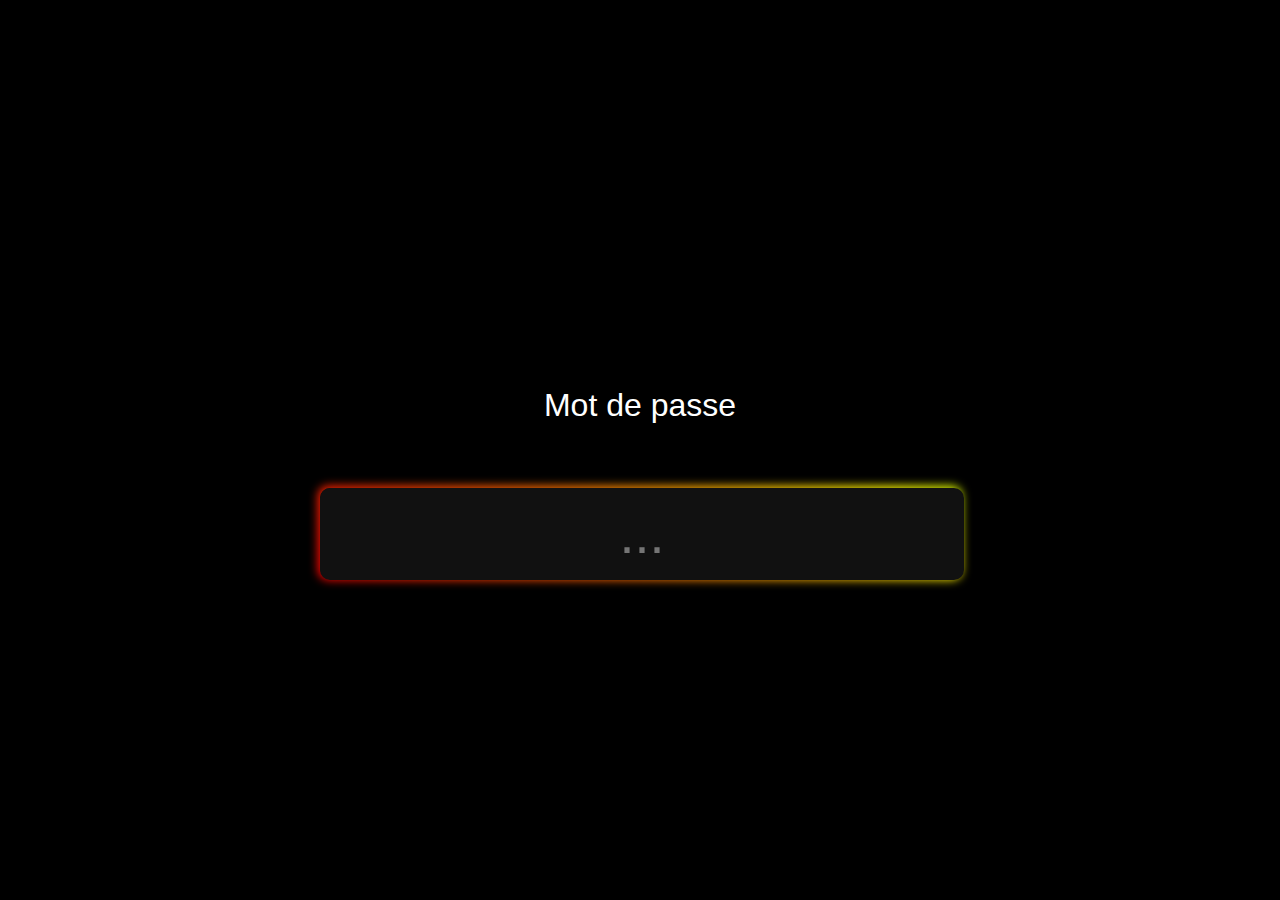
<file: index.html>
<!DOCTYPE html>
<html lang="fr">


<head>

    <title>Ohara</title>
    <meta charset="UTF-8" />
    <meta name="author" content="LEBRETON Nohan" />
    <link rel="stylesheet" media="screen" href="style2.css"/>
    <meta name="viewport" content="width=device-width, initial-scale=1.0"/>
    <link rel="icon" type="image/png" href="vlogo.jpg"/>


</head>
<body>
<header>

</header>

<main>
    <p id="question">question du html ?</p>
    <div class="multicolor">

        <input type="text" autofocus maxlength="" id="reponse" placeholder="..." autocomplete="off">
        <button id="boutonValider">VALIDER</button>


    </div>


    <SCRIPT TYPE="text/javascript" src="script2.js"></SCRIPT>


</main>

</body>
</html>
</file>
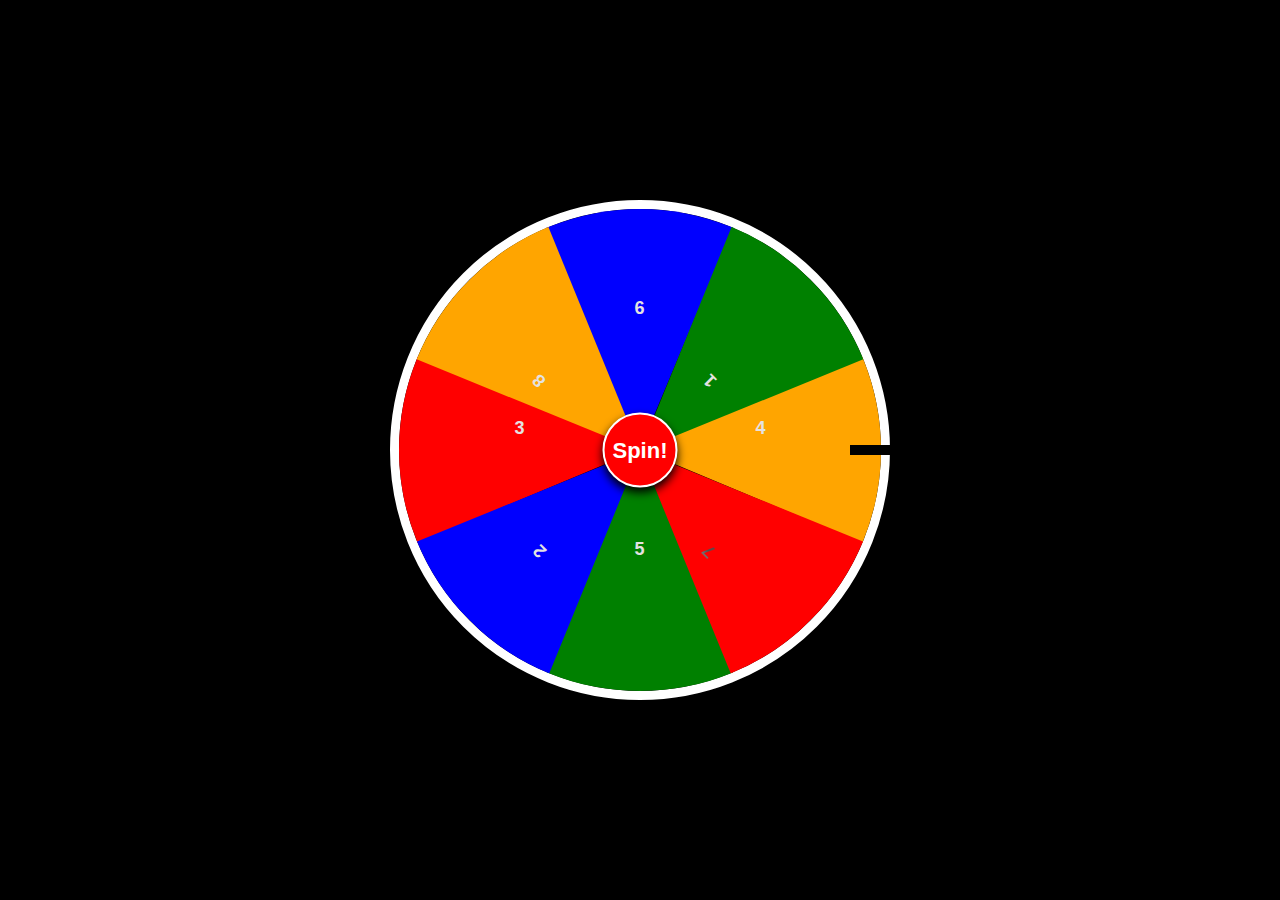
<file: jeux/roulette/roulette.html>
<html lang ="en">
<head>

    <link rel="stylesheet" type="text/css" href="roulette.css">
    <meta charset ="UTF-8">
</head>
<title>What are we ordering?</title>

</head>

<body>
<div class="main">
    <div id="box" class="box">
        <div class="box1">
        <span class="span1"><b>3
           </b></span>
            <span class="span2"><b>4
        </b></span>
            <span class="span3"><b>5
        </b></span>
            <span class="span4"><b>6</b></span>
        </div>
        <div class="box2">
        <span class="span1"><b>7️
        </b></span>
            <span class="span2"><b>8
        </b></span>
            <span class="span3"><b>1
        </b></span>
            <span class="span4"><b>2
    </b></span>
        </div>
    </div>
</div>
<button class="spin" onclick="myfunction()">Spin!</button>

<script src="roulette.js">
</script>
</body>
</html>
</file>
<file: style2.css>
h1{
    text-align: center;
}

body{
    background-color: sandybrown;
    overflow: hidden;
    font-family: Arial;
}

#question {
    color: white;
    text-align: center;
    font-size: 200%;
    margin:10%;
}



#boutonValider {
    border-radius: 10px;
    background-color: peru;
    height: 10vh;
    grid-row: 3 / 4;
    font-size: 4vh;
}

body {
    margin: 0;
    padding: 0;
    width: 100%;
    height: 100vh;
    display: flex;
    flex-direction: row;
    justify-content: center;
    align-items: center;
    background: #000;
}

#reponse {
    height: 10vh;
    width: 50vw;
    text-align: center;
    grid-row: 2 / 3 ;

    font-size: 6vh;
    border: none;
    outline: none;
    color: #fff;
    background: #111;
    cursor: auto;
    position: relative;
    z-index: 0;
    border-radius: 10px;
}
body {
    margin: 0;
    padding: 0;
    width: 100%;
    height: 100vh;
    display: flex;
    flex-direction: row;
    justify-content: center;
    align-items: center;
    background: #000;
}

.multicolor {

    display: flex ;
    height: 10vh;
    width: 50vw;
    border: none;
    outline: none;
    color: #fff;
    background: #111;
    cursor: pointer;
    position: relative;
    z-index: 0;
    border-radius: 10px;
}

.multicolor:before {
    content: '';
    background: linear-gradient(45deg, #ff0000, #ff7300, #fffb00, #48ff00, #00ffd5, #002bff, #7a00ff, #ff00c8, #ff0000);
    position: absolute;
    top: -2px;
    left:-2px;
    background-size: 400%;
    z-index: -1;
    filter: blur(5px);
    width: calc(100% + 4px);
    height: calc(100% + 4px);
    animation: glowing 20s linear infinite;
    opacity: 0;
    transition: opacity .3s ease-in-out;
    border-radius: 10px;
}

.multicolor:active {
    color: #000
}

.multicolor:active:after {
    background: transparent;
}

.multicolor:before {
    opacity: 1;
}

.multicolor:after {
    z-index: -1;
    content: '';
    position: absolute;
    width: 100%;
    height: 100%;
    background: #111;
    left: 0;
    top: 0;
    border-radius: 10px;
}

@keyframes glowing {
    0% { background-position: 0 0; }
    50% { background-position: 400% 0; }
    100% { background-position: 0 0; }
}
</file>
<file: jeux/roulette/roulette.css>
*{
    box-sizing: border-box;
    padding: 0;
    margin: 0;
    outline: none;
}

body{
    font-family: 'Roboto Condensed', sans-serif;
    display: flex;
    justify-content: center;
    align-items: center;
    height: 100vh;
    overflow: hidden;
    background: black;
    background-size: cover;
}
.main{
    position: relative;
    width: 500px;
    height: 500px;
}

.main:after{
    position: absolute;
    content: '';
    width: 70px;
    height: 10px;
    background-size: 32px;
    right: -30px;
    top: 50%;
    transform: translateY(-50%);
    background-color: black;
}

.box{
    width: 100%;
    height: 100%;
    position: relative;
    border-radius: 50%;
    border: 9px solid white;
    overflow: hidden;
    transition: all ease 3s;

}

span{
    width: 50%;
    height: 50%;
    display: inline-block;
    position: absolute;
}

.span1{
    clip-path: polygon(0 92%, 100% 50%, 0 8%);
    background-color: red;
    top: 120px;
    left: 0;
}
.span2{
    clip-path: polygon(100% 92%, 0 50%, 100% 8%);
    background-color: orange;
    top: 120px;
    right: 0;
}
.span3{
    clip-path: polygon(50% 0%, 8% 100%, 92% 100%);
    background-color: green;
    bottom: 0;
    left: 120px;
}
.span4{
    clip-path: polygon(50% 100%, 92% 0, 8% 0);
    background-color: blue;
    top: 0;
    left: 120px;

}

.box2{
    width: 100%;
    height: 100%;
    transform: rotate(-135deg);
}
span b{
    font-family: 'Roboto Condensed', sans-serif;
    width: 65px;
    height: 65px;
    line-height: 20px;
    color: rgb(228, 226, 226);
    font-size: 18px;
    text-align: center;
    position: absolute;
    top: 50%;
    left: 50%;
    transform: translate(-50%, -50%);
}

.spin{
    font-family: 'Roboto Condensed', sans-serif;
    position: absolute;
    top: 50%;
    left: 50%;
    transform: translate(-50%, -50%);
    width: 75px;
    height: 75px;
    border-radius: 50%;
    border: 2px solid white;
    background-color: red;
    color: #fff;
    box-shadow: 0 5px 10px #000;
    font-weight: bold;
    font-size: 22px;
    cursor: pointer;
}

.spin:active{
    width: 60px;
    height: 60px;
    font-size: 20px;
}

.main.animate:after{
    animation: animateArrow 0.7s ease infinite;

}
</file>
